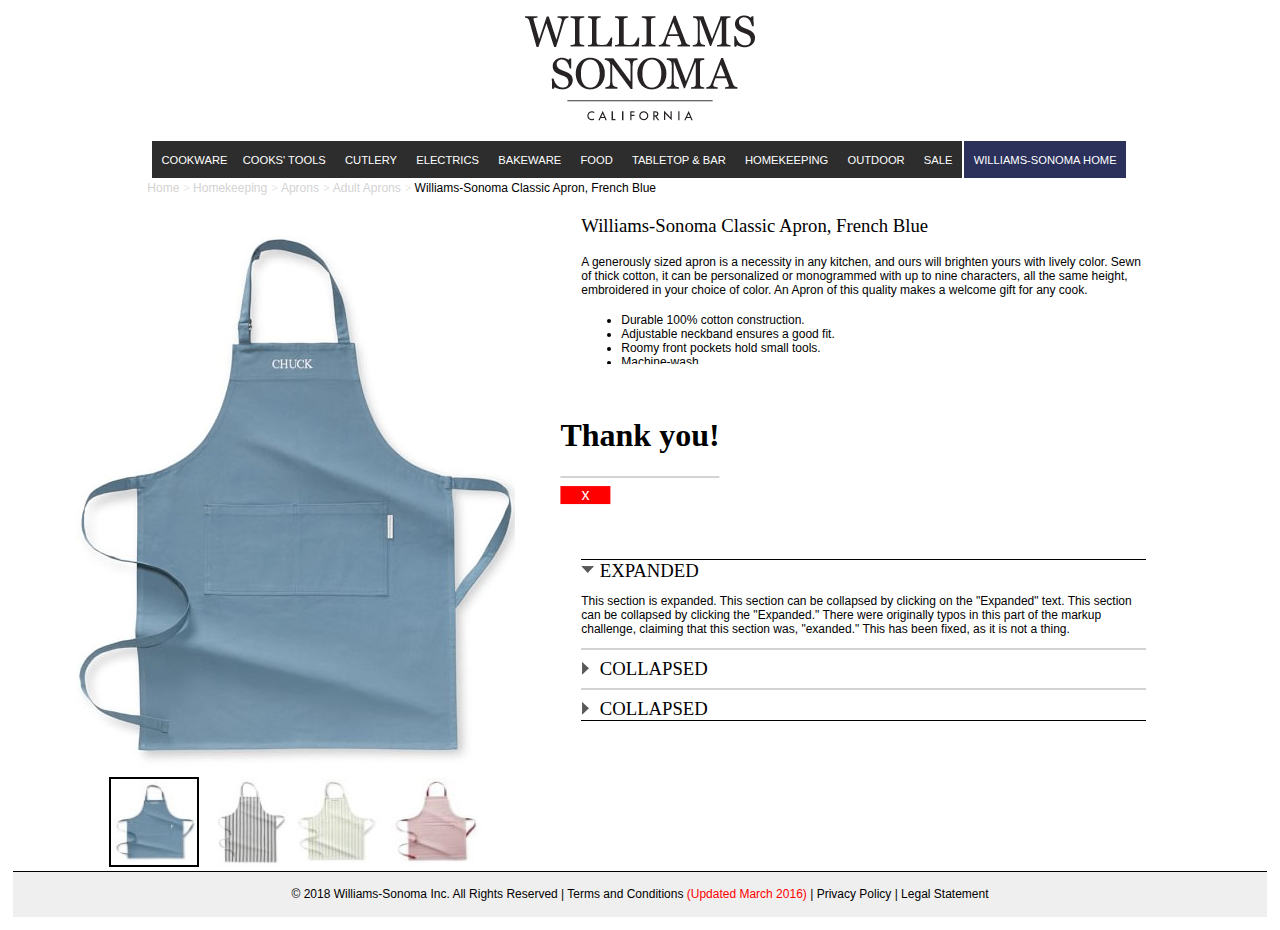
<file: index.html>
<!DOCTYPE html>
<html>
  <head>
    <meta charset="UTF-8">
    <meta name="viewport" content="width=device-width, initial-scale=1">

    <title>Williams-Sonoma Markup Challenge by Will Kaspar</title>
    <link rel="stylesheet" href="styles/main.css">
    <script src="https://code.jquery.com/jquery-3.2.1.min.js" integrity="sha256-hwg4gsxgFZhOsEEamdOYGBf13FyQuiTwlAQgxVSNgt4=" crossorigin="anonymous"></script>
    <script src="scripts/app.js"></script>

  </head>

  <body>
  	<!-- Logo Container -->
  	<div class="logo-box">
      <img class="ws-logo" src="assets/logo.png">
  	  <br>
    </div>

    <!-- Navigation -->
    <nav>
	     <ul>
  	     <li class="">
  	      <a class="hoverable" href="https://www.williams-sonoma.com/shop/cookware/" target="_blank">COOKWARE</a>
  	  	</a>
  	  	<li class="hoverable">
  		    <a href="https://www.williams-sonoma.com/shop/cooks-tools/" target="_blank">COOKS' TOOLS</a>
  	  	</li>
  	  	<li class="hoverable">
  		    <a href="https://www.williams-sonoma.com/shop/cutlery/" target="_blank">CUTLERY</a>
      	</li>
  		  <li>
  		    <a href="https://www.williams-sonoma.com/shop/electrics/" target="_blank">ELECTRICS</a>
  		  </li>
  		  <li>
  		    <a href="https://www.williams-sonoma.com/shop/bakeware/" target="_blank">BAKEWARE</a>
  		  </li>
    		<li>
    		  <a href="https://www.williams-sonoma.com/shop/food/" target="_blank">FOOD</a>
    		</li>
    		<li>
    		  <a href="https://www.williams-sonoma.com/shop/tabletop-glassware-bar/" target="_blank">TABLETOP & BAR</a>
    		</li>
    		<li>
    		  <a href="https://www.williams-sonoma.com/shop/homekeeping/" target="_blank">HOMEKEEPING</a>
    		</li>
    		<li>
    		  <a href="https://www.williams-sonoma.com/shop/outdoor/" target="_blank">OUTDOOR</a>
    		</li>
    		<li>
    		  <a href="https://www.williams-sonoma.com/shop/sale-special-offer/" target="_blank">SALE</a>
    		</li>
        <li class="ws-home-button">
    	    <a class="" href="https://www.williams-sonoma.com/" target="_blank">WILLIAMS-SONOMA HOME</a>
        </li>
        <div class="breadcrumbs">
          <div class="crumb">
            <a class="" href="https://www.williams-sonoma.com/" target="_blank">Home</a>
          </div>
          <div class="crumb">
            <a class="" href="https://www.williams-sonoma.com/shop/homekeeping/" target="_blank">Homekeeping</a>
          </div>
          <div class="crumb">
            <a class="" href="https://www.williams-sonoma.com/shop/homekeeping/homekeeping-aprons" target="_blank">Aprons</a>
          </div>
          <div class="crumb">
            <a class="" href="https://www.williams-sonoma.com/shop/homekeeping/homekeeping-aprons/adult-aprons/" target="_blank">Adult Aprons</a>
          </div>
          <div class="active">
            <a class="" href="">Williams-Sonoma Classic Apron, French Blue</a>
          </div>
        </div>
      </ul>
    </nav>

  	<!-- Page Content -->
    <!-- Image Panel: Shows the user various images of a product -->
    <div class="product-image">
		  <br>
      <img id="hero" src="assets/product-large-a.jpg">
		  <div class="sidekick-row">
        <img class="sidekick active" src="assets/product-small-a.jpg" hero="assets/product-large-a.jpg">
        <img class="sidekick" src="assets/product-small-b.jpg" hero="assets/product-large-b.jpg">
        <img class="sidekick" src="assets/product-small-c.jpg" hero="assets/product-large-c.jpg">
        <img class="sidekick" src="assets/product-small-d.jpg" hero="assets/product-large-d.jpg">
		  </div>
		</div>
		<!-- Info Panel: Gives the user information about a product -->
		<div class="product-info">
      <h3 class="product-name">Williams-Sonoma Classic Apron, French Blue</h3>
		  <p>
			  A generously sized apron is a necessity in any kitchen, and ours will brighten yours with lively color.  Sewn of thick cotton, it can be personalized or monogrammed with up to nine characters, all the same height, embroidered in your choice of color.  An Apron of this quality makes a welcome gift for any cook.
		  </p>
      <ul>
        <li>Durable 100% cotton construction.</li>
        <li>Adjustable neckband ensures a good fit.</li>
        <li>Roomy front pockets hold small tools.</li>
        <li>Machine-wash.</li>
      </ul>
      <!-- Price, Quantity Input, and Add-To-Cart Button -->
      <div class="price-quantity-add">
        <h3 class="price">$19.95</h3>
        <input id="quantity" type="number" name="quantity" value="1">
        <a id="add-to-cart">
          <img src="assets/button-add-to-cart.png">
          <p class="items-added"></p>
        </a>
      </div>
      <!-- Expandable - Collapsable -->
      <div id="accordion">
        <div class="acc-box">
          <span>
            <img src="assets/arrow-expanded.png">
            <h3>EXPANDED</h3>
          </span>
          <p>
            This section is expanded.  This section can be collapsed by clicking on the "Expanded" text.  This section can be collapsed by clicking the "Expanded."  There were originally typos in this part of the markup challenge, claiming that this section was, "exanded."  This has been fixed, as it is not a thing.
          </p>
        </div>
        <hr>
        <div class="acc-box">
          <span>
            <img src="assets/arrow-collapsed.png">
            <h3>COLLAPSED</h3>
          </span>
          <p style="display:none;">
            This section is expanded.  This section can be collapsed by clicking on the "Expanded" text.  This section can be collapsed by clicking the "Expanded."  There were originally typos in this part of the markup challenge, claiming that this section was, "exanded."  This has been fixed, as it is not a thing.
          </p>
        </div>
        <hr>
        <div class="acc-box">
          <span>
            <img src="assets/arrow-collapsed.png">
            <h3>COLLAPSED</h3>
          </span>
          <p style="display:none;">
            This section is expanded.  This section can be collapsed by clicking on the "Expanded" text.  This section can be collapsed by clicking the "Expanded."  There were originally typos in this part of the markup challenge, claiming that this section was, "exanded."  This has been fixed, as it is not a thing.
          </p>
        </div>
		  </div>
      <br>
  	</div>

    <div class="modal-overlay"></div>

    <div class="add-to-cart-modal">
      <h1 class="modal-greeting">Thank you!</h1>
      <h3 class="items-added"></h3>
      <hr>
      <div id="button-close-modal" type="button" name="button">
        <a>x</a>
      </div>
    </div>

  	<footer>
  	  <p>© 2018 Williams-Sonoma Inc.  All Rights Reserved | <a href="https://www.williams-sonoma.com/customer-service/legal-statement.html#terms" target="_blank">Terms and Conditions</a> <span style="color:#ff0000;">(Updated March 2016)</span> | <a href="https://www.williams-sonoma.com/customer-service/legal-statement.html#privacy" target="_blank">Privacy Policy</a> | <a href="https://www.williams-sonoma.com/customer-service/legal-statement.html#legal" target="_blank">Legal Statement</a></p>
    </footer>
  </body>
</html>
</file>
<file: styles/main.css>
/*  TODO: This document contains the CSS markdown for the Williams-Sonoma coding
challenge completed by Will Kaspar.  It links to index.html, found in
the same directory.  To open the page, just drag index.html to your
browser window. */


/*********************************/
/* Logo, Fonts, & Cross-Body CSS */
/*********************************/
* {
	box-sizing: border-box;
	-webkit-box-sizing: border-box;
	-moz-box-sizing: border-box;
}

body {
	margin: 1%;
}

a {
	text-decoration: none;
}

hr {
	border: 0.5px solid #d3d3d3;
}

.ws-logo {
	margin: auto;
}

.modal-overlay {
	position: fixed;
	top: 0;
	left: 0;
	right: 0;
	bottom: 0;
	background-color: rgba(0,0,0,.5);
	display: none;
	z-index: 1;
}

nav ul li a, .ws-home-button a, .breadcrumbs a,
.product-info, .price, footer {
	font-family: 'Arial', sans-serif;
}

.product-name, #accordion h3 {
	font-weight: normal;
	font-family: 'Times New Roman', serif;
}

.ws-logo, #add-to-cart {
	display: block;
}

.sidekick, .breadcrumbs .active, .crumb,
#accordion h3, .ws-home-button {
	display: inline;
}

footer a:hover, .breadcrumbs a:hover {
	text-decoration: underline;
}


/***********************/
/* Menu Navigation CSS */
/***********************/
nav {
  text-align: center;
}

nav ul {
	list-style-type: none;
	padding: 0;
	margin: 0;
}

nav ul li, .ws-home-button {
	background-color: #2d2d2d;
	display: inline-block;
	margin: 0px -2px;
	padding: .75vw;
}

nav ul li a, .ws-home-button a, .ws-menu a {
	font-size: 1.3vw;
	color: #ffffff;
}

.ws-home-button {
	margin: 0px;
	background-color: #2b315b;
}

nav ul li:hover {
	color: #505050;
	background-color: #eaeaea;
}

nav ul li:hover a {
	color: #505050;
	font-weight: 500;
}

.breadcrumbs {
	text-align: center;
	margin-right: 38%;
}

.breadcrumbs a {
	color: #d3d3d3;
	font-size: .75em;
}

.crumb::after {
	content: ' > ';
	color: #d3d3d3;
	font-size: .75em;
}

.breadcrumbs .active a {
	color: #000000;
}

/********************/
/* Page Content CSS */
/********************/
input {
	text-align: center;
	font-size: 1em;
	height: 35px;
	width: 50px;
}

#add-to-cart {
	padding: 25px 0px;
	background: none;
  border: none;
}

#button-close-modal {
	text-align: center;
	max-width: 50px;
	background-color: #ff0000;
	font-family: 'Aral', sans-serif;
	color: #ffffff;
}

#accordion {
	border-top: 1px solid #000000;
	border-bottom: 1px solid #000000;
}

.product-image, .product-info {
	width: auto;
	display: inline-table;
}

.product-image {
	text-align: center;
}

.sidekick {
	height: 90px;
	width: 90px;
}


.sidekick-row .active {
	border: 2px solid #000000;
}

.product-info, .price {
	font-weight: normal;
}

.product-info p, .product-info li {
	font-size: .75em;
}


.items-added {
	color: #ff0000;
	display:none;
}

.add-to-cart-modal {
	max-height: 100%;
	max-width: 100%;
	padding: 2em;
	position: fixed;
	top: 50%;
	left: 50%;
	transform: translate(-50%, -50%);
	background-color: white;
	z-index: 2;
}


/**************/
/* Footer CSS */
/**************/
footer {
	display: block;
	font-size: 0.75em;
	border-top: 1px solid #000000;
	background-color: #efefef;
	text-align: center;
	vertical-align: center;
	padding: .3%;
	clear: both;
}

footer p, footer a {
	color: #000000;
}

/************************************/
/* Media Queries for Responsiveness */
/************************************/
/* NOTE: Caps fonts size for menu @ .7em on screens > 900px */
@media (min-width: 900px) {
	nav ul li a, .ws-home-button a, .ws-menu a {
		font-size: .7em;
		font-weight: 500;
	}
}

/* NOTE: Ensures content renders in two columns on screens > 920px */
@media (min-width: 920px) {
	.product-image, .product-info {
		width: 45%;
	}
}
</file>
